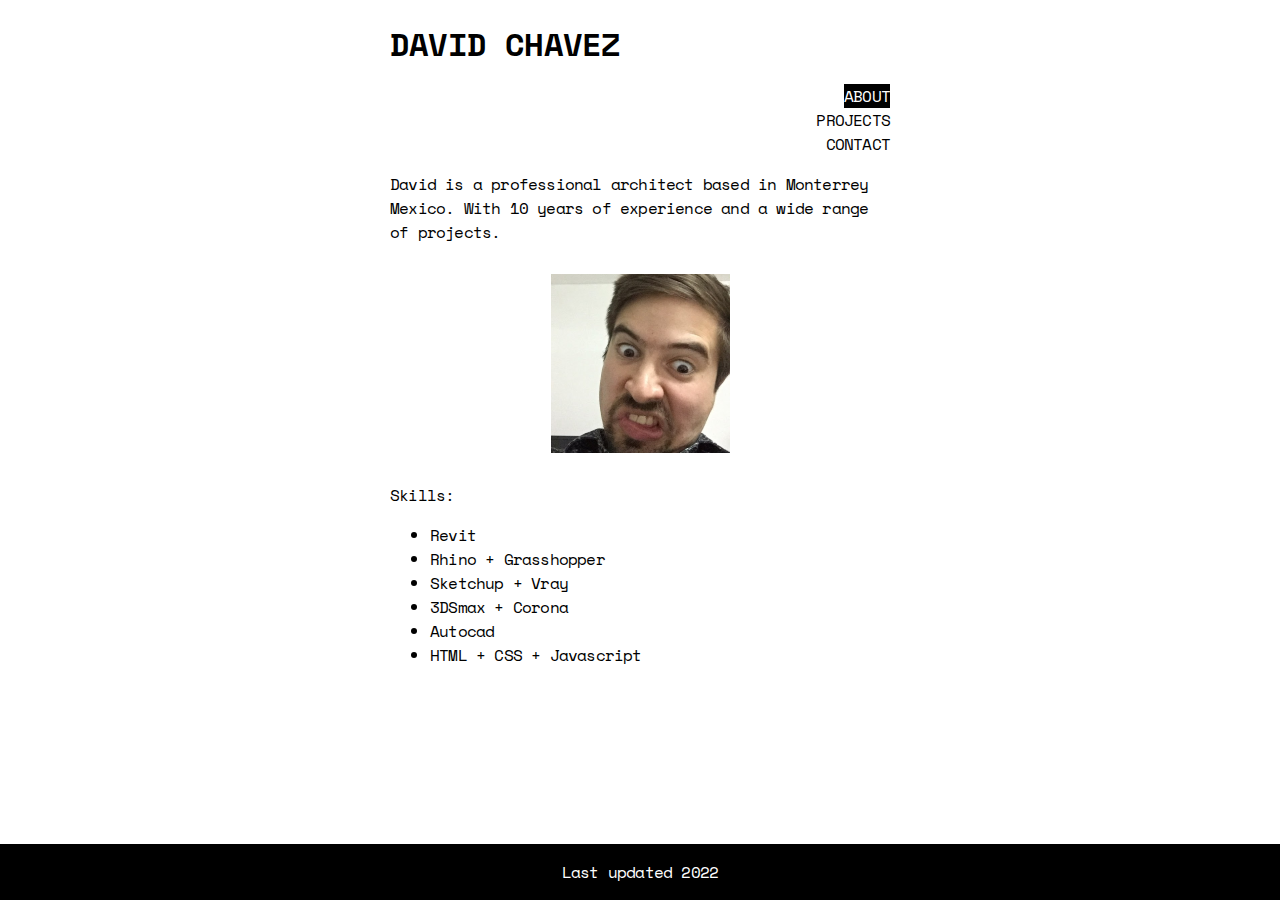
<file: index.html>
<!DOCTYPE html>
<html lang="en">
<head>
    <meta charset="UTF-8">
    <meta http-equiv="X-UA-Compatible" content="IE=edge">
    <meta name="viewport" content="width=device-width, initial-scale=1.0">
    <title>David's Portfolio</title>
    <script src="templates.js" type="text/javascript"></script>
    <link rel="stylesheet" href="styles/style.css">
</head>
<body>
    <header>
        <nav>
            <a id="logo" href="index.html"><span>DAVID CHAVEZ</span></a>
            <ul>
                <li><a href="index.html" class="selected">ABOUT</a></li>
                <li><a href="projects.html">PROJECTS</a></li>
                <li><a href="contact.html">CONTACT</a></li>
            </ul>
        </nav>
    </header>
    <main>
        <p>David is a professional architect based in Monterrey Mexico. With 10 years of experience and a wide range of projects.</p>
        <img src="images/Photo-ABOUT.png">
        <p>Skills:</p>
        <ul>
            <li>Revit</li>
            <li>Rhino + Grasshopper</li>
            <li>Sketchup + Vray</li>
            <li>3DSmax + Corona</li>
            <li>Autocad</li>
            <li>HTML + CSS + Javascript</li>
        </ul>
    </main>
    <footer>
        <p>Last updated 2022</p>
    </footer>
</body>
</html>
</file>
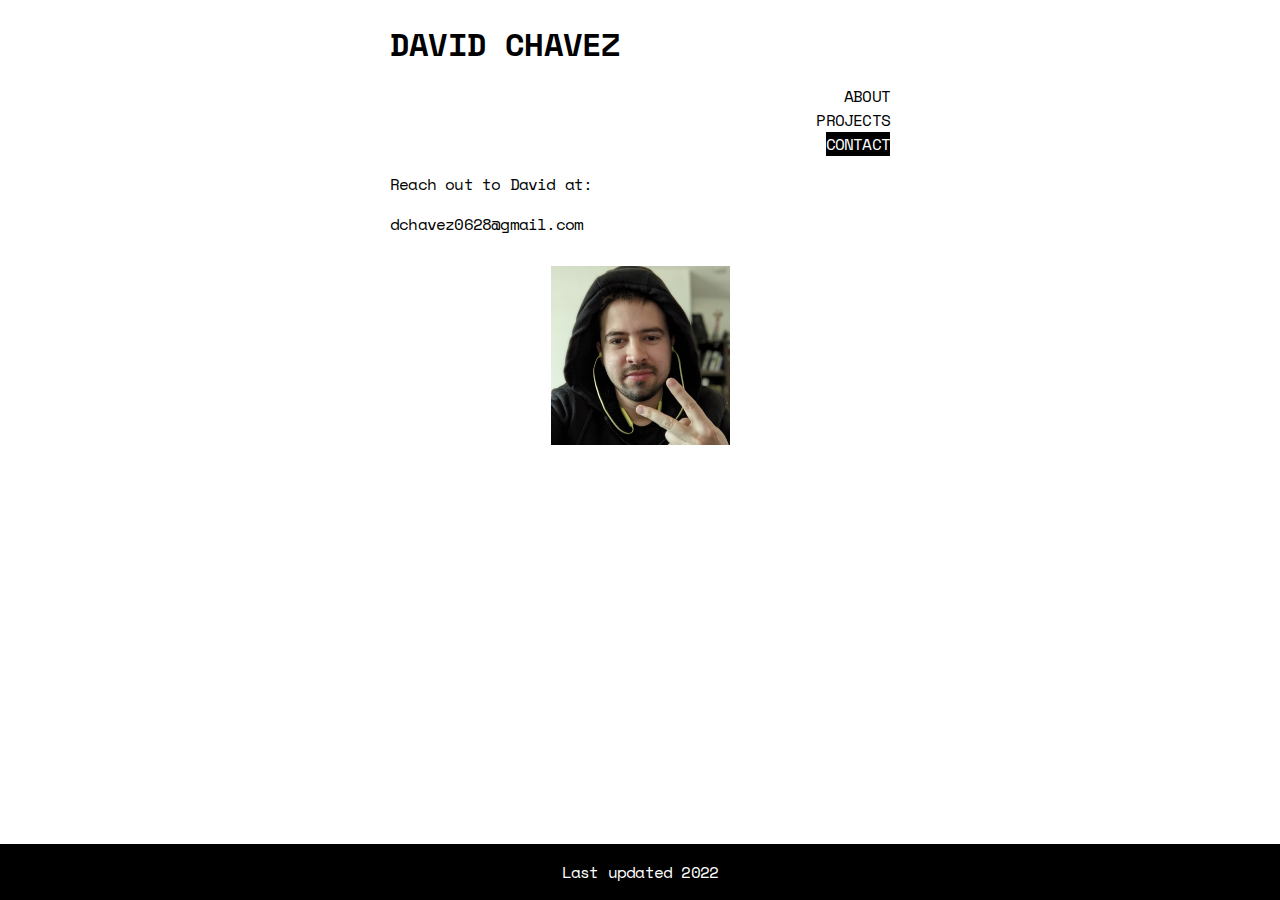
<file: contact.html>
<!DOCTYPE html>
<html lang="en">
<head>
    <meta charset="UTF-8">
    <meta http-equiv="X-UA-Compatible" content="IE=edge">
    <meta name="viewport" content="width=device-width, initial-scale=1.0">
    <title>David's Portfolio</title>
    <script src="templates.js" type="text/javascript"></script>
    <link rel="stylesheet" href="styles/style.css">
</head>
<body>
    <header>
        <nav>
            <a id="logo" href="index.html"><span>DAVID CHAVEZ</span></a>
                <ul>
                    <li><a href="index.html">ABOUT</a></li>
                    <li><a href="projects.html">PROJECTS</a></li>
                    <li><a href="contact.html" class="selected">CONTACT</a></li>
                </ul>
        </nav>
    </header>
    <main>
        <p>Reach out to David at:</p>
        <p>dchavez0628@gmail.com</p>
        <img src="images/Photo-CONTACT.png">
    </main>
    <footer>
        <p>Last updated 2022</p>
    </footer>
</body>
</html>
</file>
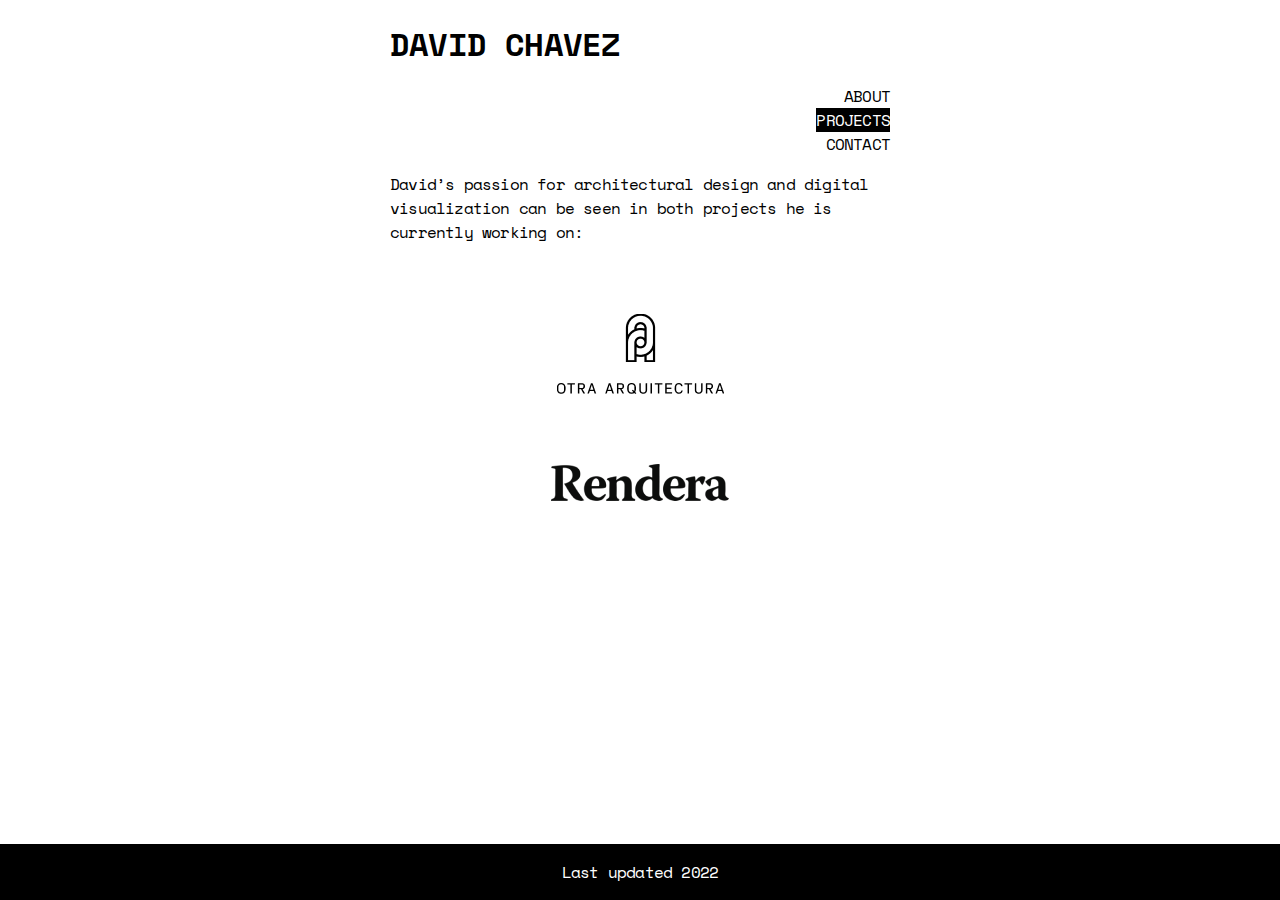
<file: projects.html>
<!DOCTYPE html>
<html lang="en">
<head>
    <meta charset="UTF-8">
    <meta http-equiv="X-UA-Compatible" content="IE=edge">
    <meta name="viewport" content="width=device-width, initial-scale=1.0">
    <title>David's Portfolio</title>
    <script src="templates.js" type="text/javascript"></script>
    <link rel="stylesheet" href="styles/style.css">
</head>
<body>
    <header>
        <nav>
            <a id="logo" href="index.html"><span>DAVID CHAVEZ</span></a>
                <ul>
                    <li><a href="index.html">ABOUT</a></li>
                    <li><a href="projects.html" class="selected">PROJECTS</a></li>
                    <li><a href="contact.html">CONTACT</a></li>
                </ul>
        </nav>
    </header>
    <main>
        <p>David’s passion for architectural design and digital visualization can be seen in both projects he is currently working on:</p>
        <a href="http://www.otra.mx"><img id="empresas" src="images/Logo-OTRA.png"></a>
        <a href="http://www.rendera.mx"><img id="empresas" src="images/Logo-RENDERA.png"></a>
    </main>
    <footer>
        <p>Last updated 2022</p>
    </footer>
</body>
</html>
</file>
<file: styles/style.css>
@import url('https://fonts.googleapis.com/css2?family=Space+Mono:ital,wght@0,400;0,700;1,400;1,700&display=swap');

body {
    font-family: 'Space Mono', helvetica;
    font-weight: 400;
    letter-spacing: -.05em;
    margin: 20px 20px;
    max-width: 500px;
    margin: auto;
    padding: 20px;
}

#logo {
    font-weight: 700;
    font-style: bold;
    font-size: 2em;
}

nav>ul {
    text-align: right;
    list-style-type: none;
}

img {
    display: block;
    margin: 30px auto;
}

#empresas {
    margin: 70px auto;
}

footer {
    position: fixed;
    left: 0;
    bottom: 0;
    width: 100%;
    background-color: black;
    color: white;
    text-align: center;
}

a {
    text-decoration: none;
    color: black;
}
a.selected {
    background-color: black;
    color: white;
}
</file>
